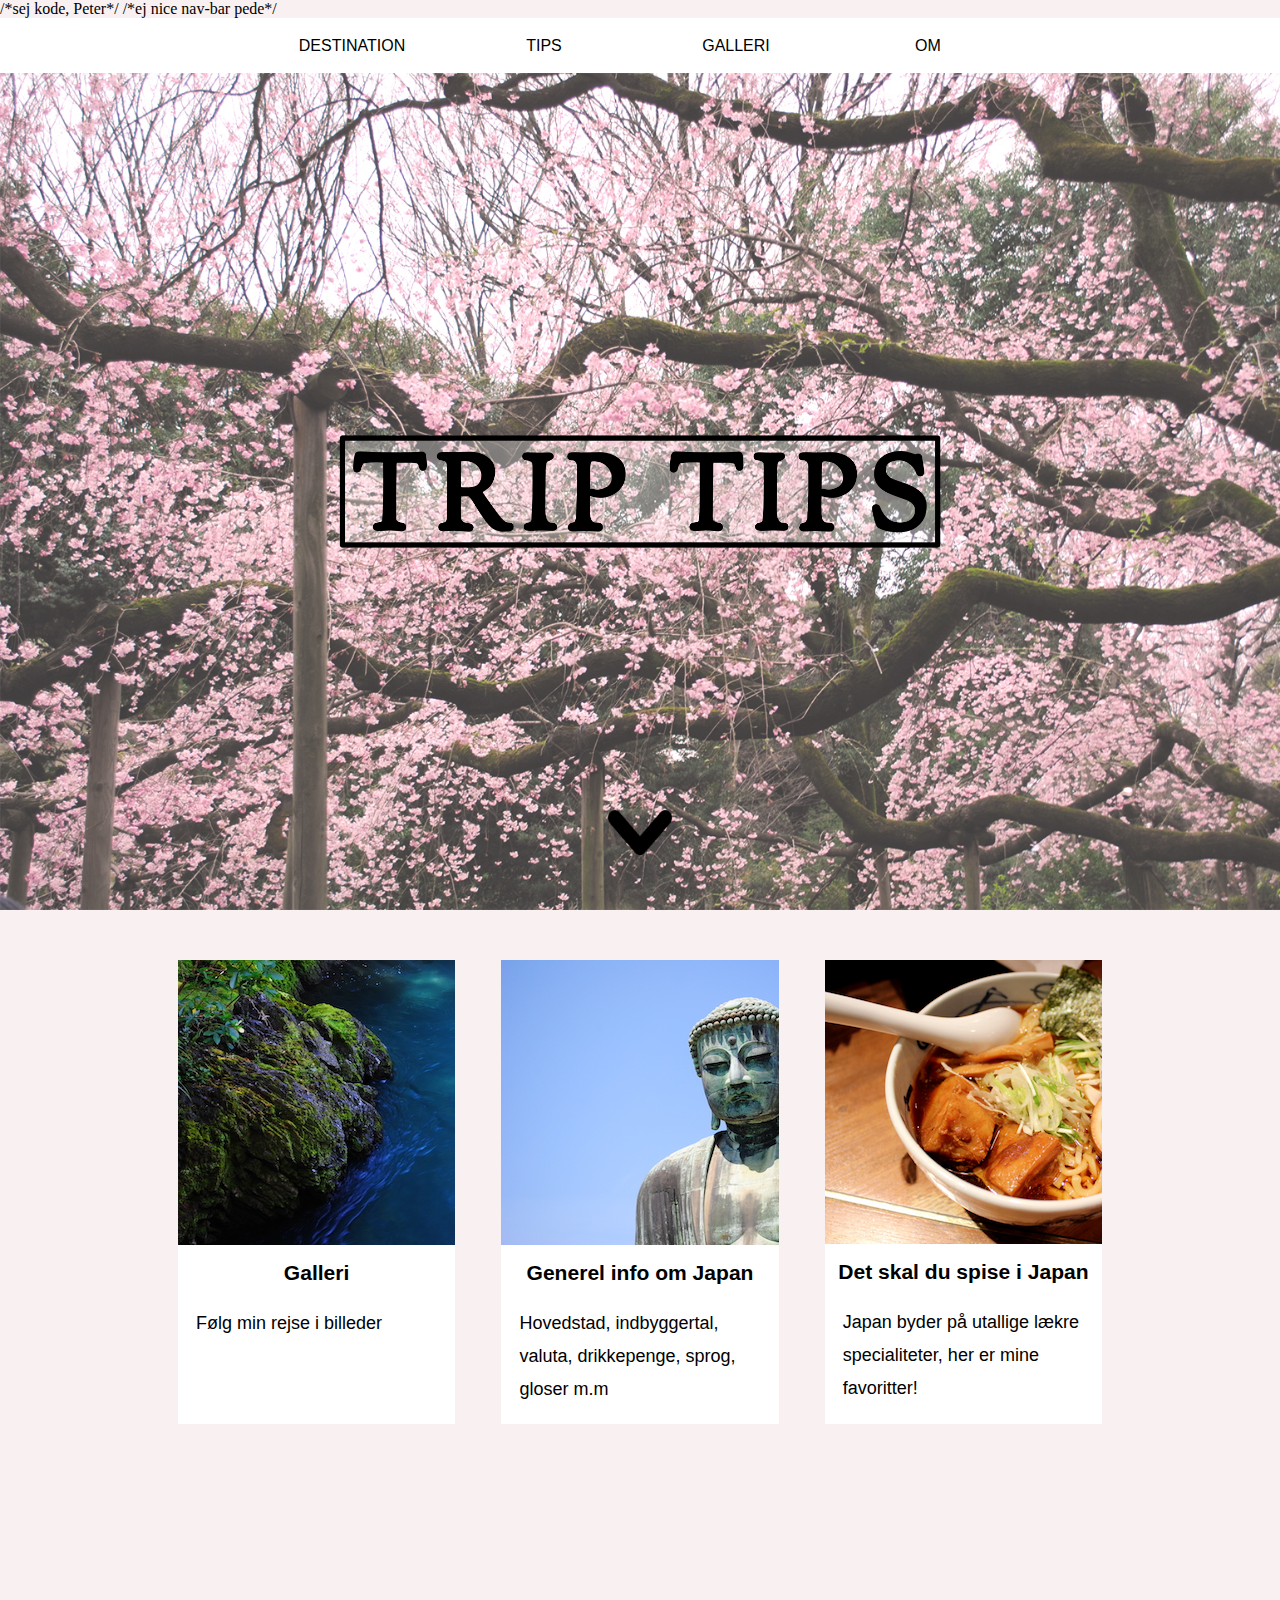
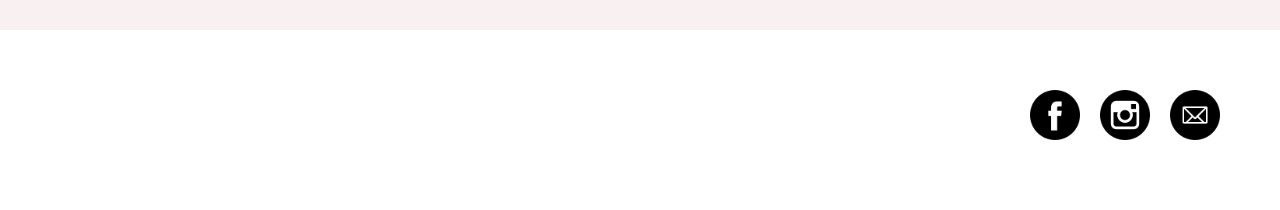
<file: index.html>
<!DOCTYPE html>
<html lang="da">


<head>
    <meta charset="UTF-8">
    <meta name="viewport" content="width=device-width, minimum-scale=1.0">

    <title>TRIP TIPS</title>
    
/*sej kode, Peter*/

    <meta name="description" content="Her kan du læse om tips og tricks til din rejse. Jeg fortæller om min egen personlige rejse i Australien, New Zealand, Japan og Filippinerne. Jeg fortæller om mad, serværdigheder og nyttigviden. ">

    <link rel="stylesheet" href="css/style.css">

</head>
/*ej nice nav-bar pede*/
<body>
    <nav>
        <ul>
            <li><a href="#">DESTINATION</a>
                <div class="dropdown">
                    <ul class="japan">
                        <li><strong>JAPAN</strong></li>
                        <li><a href="info.html">Generel info</a></li>
                        <li><a href="mad.html">Mad</a></li>
                        <li><a href="#">Overnatning</a></li>
                        <li><a href="#">Transport</a></li>

                    </ul>
                    <ul class="newzealand">
                        <li><strong>NEW ZEALAND</strong></li>
                        <li><a href="#">Generel info</a></li>
                        <li><a href="#">Mad</a></li>
                        <li><a href="#">Overnatning</a></li>
                        <li><a href="#">Transport</a></li>

                    </ul>
                    <ul class="australien">
                        <li><strong>AUSTRALIEN</strong></li>
                        <li><a href="#">Generel info</a></li>
                        <li><a href="#">Mad</a></li>
                        <li><a href="#">Overnatning</a></li>
                        <li><a href="#">Transport</a></li>

                    </ul>
                    <ul class="fili">
                        <li><strong>FILIPPINERNE</strong></li>
                        <li><a href="#">Generel info</a></li>
                        <li><a href="#">Mad</a></li>
                        <li><a href="#">Overnatning</a></li>
                        <li><a href="#">Transport</a></li>

                    </ul>

                </div>
            </li>
            <li><a href="#">TIPS</a>
                <div class="dropdown2">
                    <ul class="tips">
                        <li><a href="#">Pakkeguide</a></li>
                        <li><a href="#">Vacciner</a></li>
                        <li><a href="#">Budgetter</a></li>

                    </ul>
                </div>
            </li>

            <li><a href="galleri.html">GALLERI</a>
            <li><a href="#">OM</a></li>
        </ul>
    </nav>
    <header>
        <img class="logo" src="images/lgog.png" alt="triptipslogo">
        <img class="pil" src="images/pil.png" alt="pil">
    </header>

    <main>
        <section id="boxbilleder">
            <div class="container">
                <div class="box">
                    <a href="galleri.html">
                        <img src="images/ocean.jpeg" alt="vand">
                        <h3><strong>Galleri</strong></h3>
                        <p>Følg min rejse i billeder</p>
                    </a>
                </div>
                <div class="box">
                    <a href="info.html">
                        <img src="images/japan.jpg" alt="buddha">
                        <h3><strong>Generel info om Japan</strong></h3>
                        <p>Hovedstad, indbyggertal, valuta, drikkepenge, sprog, gloser m.m</p>
                    </a>
                </div>
                <div class="box"><a href="mad.html"><img src="images/ramen.png" alt="ramen">
                    <h3><strong>Det skal du spise i Japan</strong></h3>
                    <p>Japan byder på utallige lækre specialiteter, her er mine favoritter!</p></a>
                </div>
            </div>
        </section>
    </main>

<footer>
   <a href="https://www.facebook.com/Peterhelles1"><img src="images/facebook-logo-button.png" alt="facebooklogo"></a> 
   <a href="https://www.instagram.com/petesej/"><img src="images/instagram-logo.png" alt="instagram"></a> 
   <a href=""><img src="images/new-email-outline-symbol-in-black-circular-button.png" alt="instagramlogo"></a>
</footer>

</body>

</html>
</file>
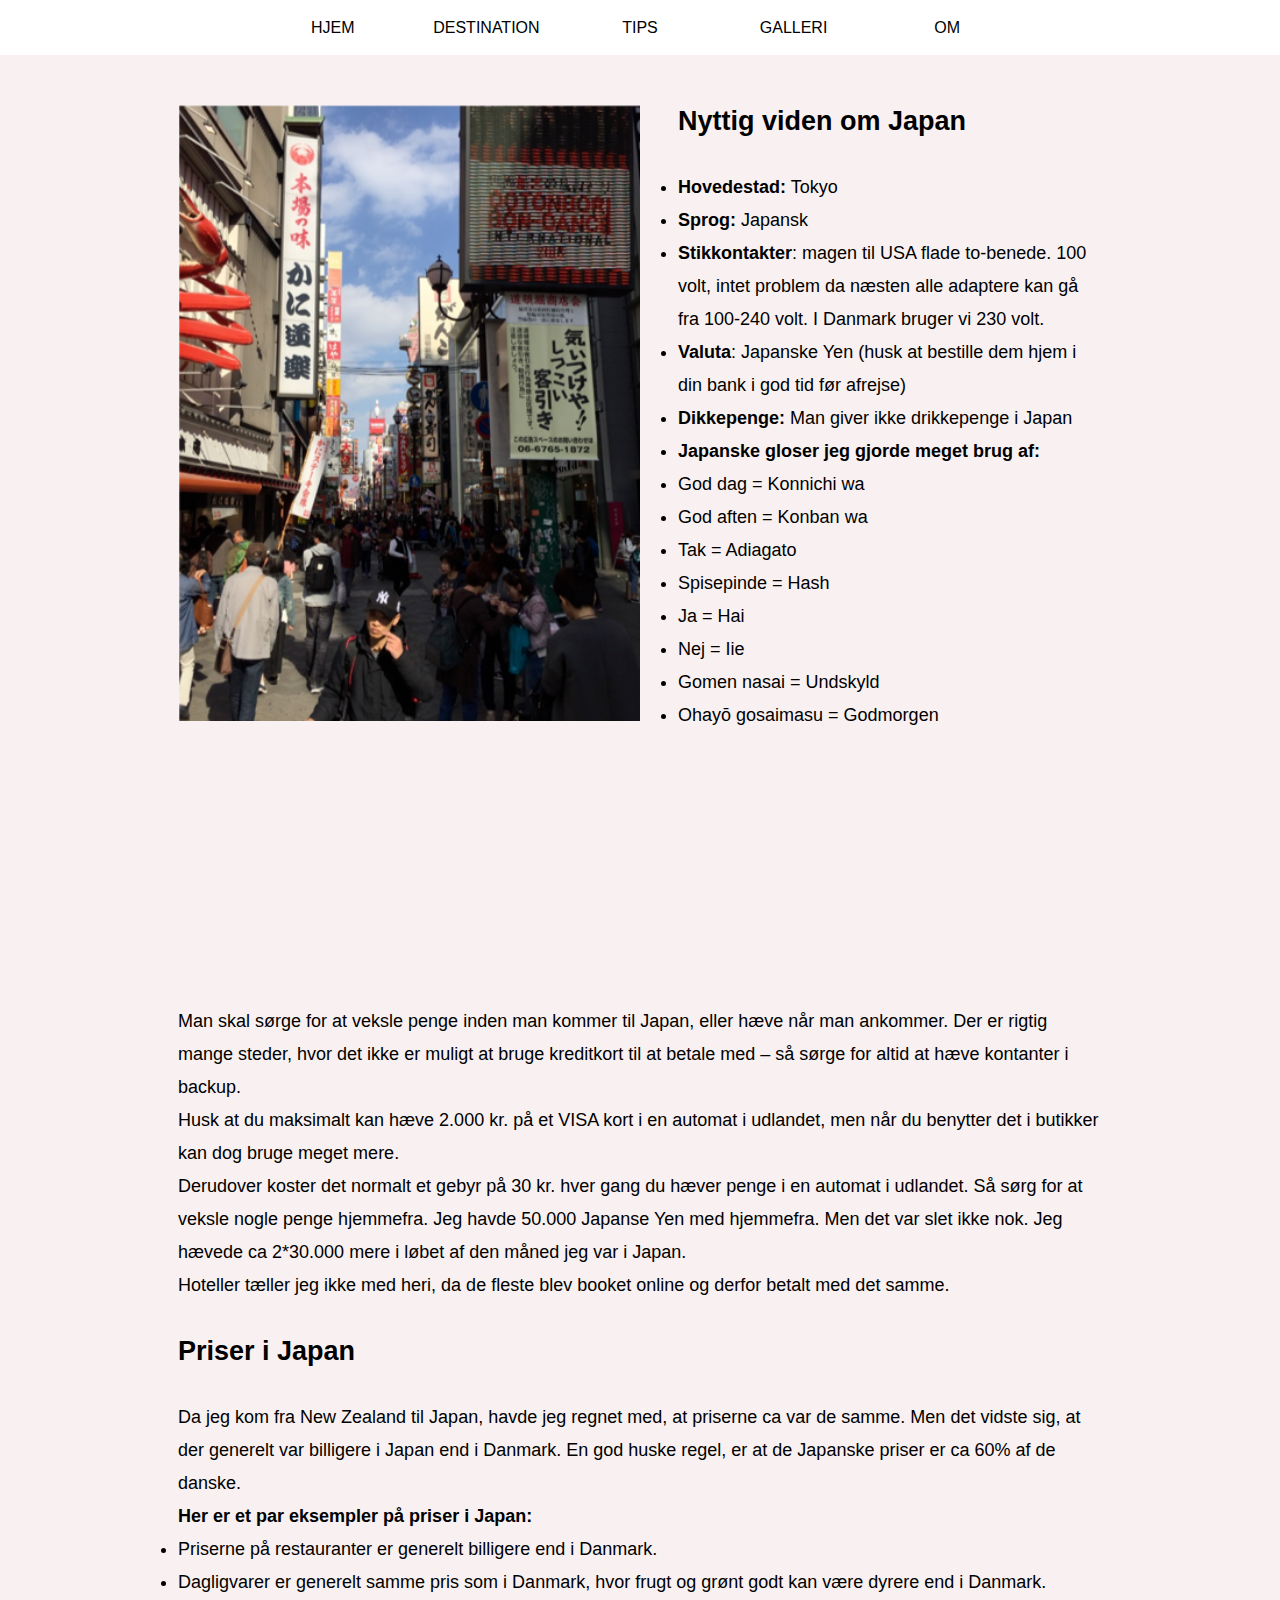
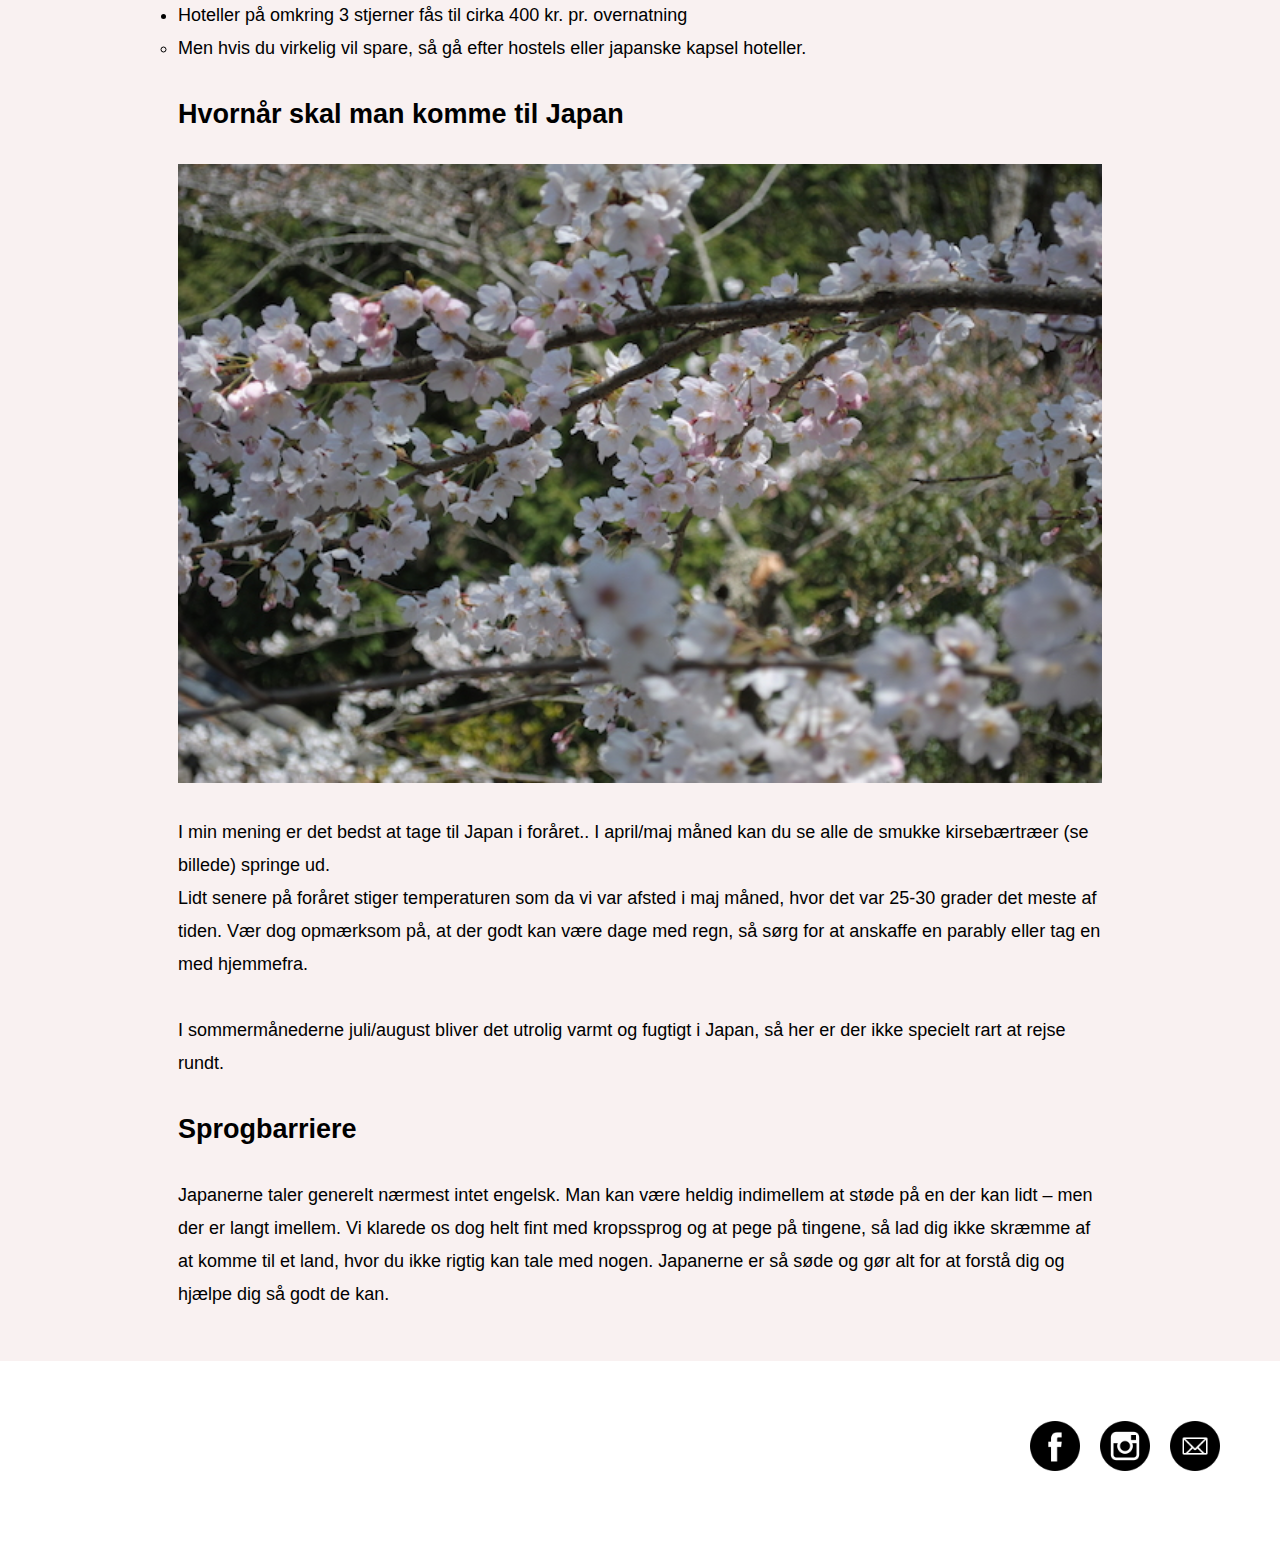
<file: info.html>
<!DOCTYPE html>
<html lang="da">

<head>
    <meta charset="UTF-8">
    <meta name="viewport" content="width=device-width, minimum-scale=1.0">
    <title>Generel info om Japan</title>

    <meta name="description" content="Here you add the description of your content">

    <link rel="stylesheet" href="css/style.css">
</head>

<body>
    <nav>
        <ul>
            <li><a href="index.html">HJEM</a></li>
            <li><a href="#">DESTINATION</a>
                <div class="dropdown">
                    <ul class="japan">
                        <li><strong>JAPAN</strong></li>
                        <li><a href="info.html">Generel info</a></li>
                        <li><a href="mad.html">Mad</a></li>
                        <li><a href="#">Overnatning</a></li>
                        <li><a href="#">Transport</a></li>

                    </ul>
                    <ul class="newzealand">
                        <li><strong>NEW ZEALAND</strong></li>
                        <li><a href="#">Generel info</a></li>
                        <li><a href="#">Mad</a></li>
                        <li><a href="#">Overnatning</a></li>
                        <li><a href="#">Transport</a></li>

                    </ul>
                    <ul class="australien">
                        <li><strong>AUSTRALIEN</strong></li>
                        <li><a href="#">Generel info</a></li>
                        <li><a href="#">Mad</a></li>
                        <li><a href="#">Overnatning</a></li>
                        <li><a href="#">Transport</a></li>

                    </ul>
                    <ul class="fili">
                        <li><strong>FILIPPINERNE</strong></li>
                        <li><a href="#">Generel info</a></li>
                        <li><a href="#">Mad</a></li>
                        <li><a href="#">Overnatning</a></li>
                        <li><a href="#">Transport</a></li>

                    </ul>

                </div>
            </li>
            <li><a href="#">TIPS</a>
                <div class="dropdown2">
                    <ul class="tips">
                        <li><a href="#">Pakkeguide</a></li>
                        <li><a href="#">Vacciner</a></li>
                        <li><a href="#">Budgetter</a></li>

                    </ul>
                </div>
            </li>

            <li><a href="galleri.html">GALLERI</a>
            <li><a href="#">OM</a></li>
        </ul>
    </nav>
    <main>
        <section class="container1">
            <div class="top-left">
                <article>
                    <h2>Nyttig viden om Japan</h2> <br>
                    <ul>
                        <li><strong>Hovedestad:</strong> Tokyo</li>
                        <li><strong>Sprog:</strong> Japansk</li>
                        <li><strong>Stikkontakter</strong>: magen til USA flade to-benede. 100 volt, intet problem da næsten alle adaptere kan gå fra 100-240 volt. I Danmark bruger vi 230 volt. </li>
                        <li><strong>Valuta</strong>: Japanske Yen (husk at bestille dem hjem i din bank i god tid før afrejse)</li>
                        <li><strong>Dikkepenge:</strong> Man giver ikke drikkepenge i Japan</li>
                        <li><strong>Japanske gloser jeg gjorde meget brug af:</strong></li>
                        <li>God dag = Konnichi wa</li>
                        <li>God aften = Konban wa</li>
                        <li>Tak = Adiagato</li>
                        <li>Spisepinde = Hash</li>
                        <li>Ja = Hai</li>
                        <li>Nej = Iie</li>
                        <li>Gomen nasai = Undskyld</li>
                        <li>Ohayō gosaimasu = Godmorgen</li>
                    </ul>
                </article>
            </div>
        </section>
        <section class="omjapan">
            <p>Man skal sørge for at veksle penge inden man kommer til Japan, eller hæve når man ankommer. Der er rigtig mange steder, hvor det ikke er muligt at bruge kreditkort til at betale med – så sørge for altid at hæve kontanter i backup. </p>
            <p>Husk at du maksimalt kan hæve 2.000 kr. på et VISA kort i en automat i udlandet, men når du benytter det i butikker kan dog bruge meget mere. </p>
            <p>Derudover koster det normalt et gebyr på 30 kr. hver gang du hæver penge i en automat i udlandet. Så sørg for at veksle nogle penge hjemmefra. Jeg havde 50.000 Japanse Yen med hjemmefra. Men det var slet ikke nok. Jeg hævede ca 2*30.000 mere i løbet af den måned jeg var i Japan. </p>
            <p>Hoteller tæller jeg ikke med heri, da de fleste blev booket online og derfor betalt med det samme. </p>
            <br>
            <h2>Priser i Japan</h2>
            <br>
            <p>Da jeg kom fra New Zealand til Japan, havde jeg regnet med, at priserne ca var de samme. Men det vidste sig, at der generelt var billigere i Japan end i Danmark.
                En god huske regel, er at de Japanske priser er ca 60% af de danske.
                <p><strong>Her er et par eksempler på priser i Japan:</strong></p>
                <ul>
                    <li>Priserne på restauranter er generelt billigere end i Danmark.</li>
                    <li>Dagligvarer er generelt samme pris som i Danmark, hvor frugt og grønt godt kan være dyrere end i Danmark.</li>
                    <li>Hoteller på omkring 3 stjerner fås til cirka 400 kr. pr. overnatning</li>
                    <ul>
                        <li>Men hvis du virkelig vil spare, så gå efter hostels eller japanske kapsel hoteller. </li>
                    </ul>
                </ul>

        </section>
        <section class="omjapan2">
           <br>
            <h2>Hvornår skal man komme til Japan</h2>
            <br>
        <img class="blomst" src="images/blomst.jpg" alt="cherrytree">
        <br>
        <p>I min mening er det bedst at tage til Japan i foråret.. I april/maj måned kan du se alle de smukke kirsebærtræer (se billede) springe ud.</p>
        <p>Lidt senere på foråret stiger temperaturen som da vi var afsted i maj måned, hvor det var 25-30 grader det meste af tiden. Vær dog opmærksom på, at der godt kan være dage med regn, så sørg for at anskaffe en parably eller tag en med hjemmefra.</p><br>
        <p>I sommermånederne juli/august bliver det utrolig varmt og fugtigt i Japan, så her er der ikke specielt rart at rejse rundt.</p><br>
        </section>
        <section>
            <h2>Sprogbarriere</h2><br>
            <p>Japanerne taler generelt nærmest intet engelsk. Man kan være heldig indimellem at støde på en der kan lidt – men der er langt imellem. Vi klarede os dog helt fint med kropssprog og at pege på tingene, så lad dig ikke skræmme af at komme til et land, hvor du ikke rigtig kan tale med nogen. Japanerne er så søde og gør alt for at forstå dig og hjælpe dig så godt de kan.</p>
        </section>
    </main>




    <footer>
        <a href="#"><img src="images/facebook-logo-button.png" alt="facebooklogo"></a>
        <a href="https://www.instagram.com/petesej/"><img src="images/instagram-logo.png" alt="instagram"></a>
        <a href="#"><img src="images/new-email-outline-symbol-in-black-circular-button.png" alt="instagramlogo"></a>
    </footer>




</html>
</file>
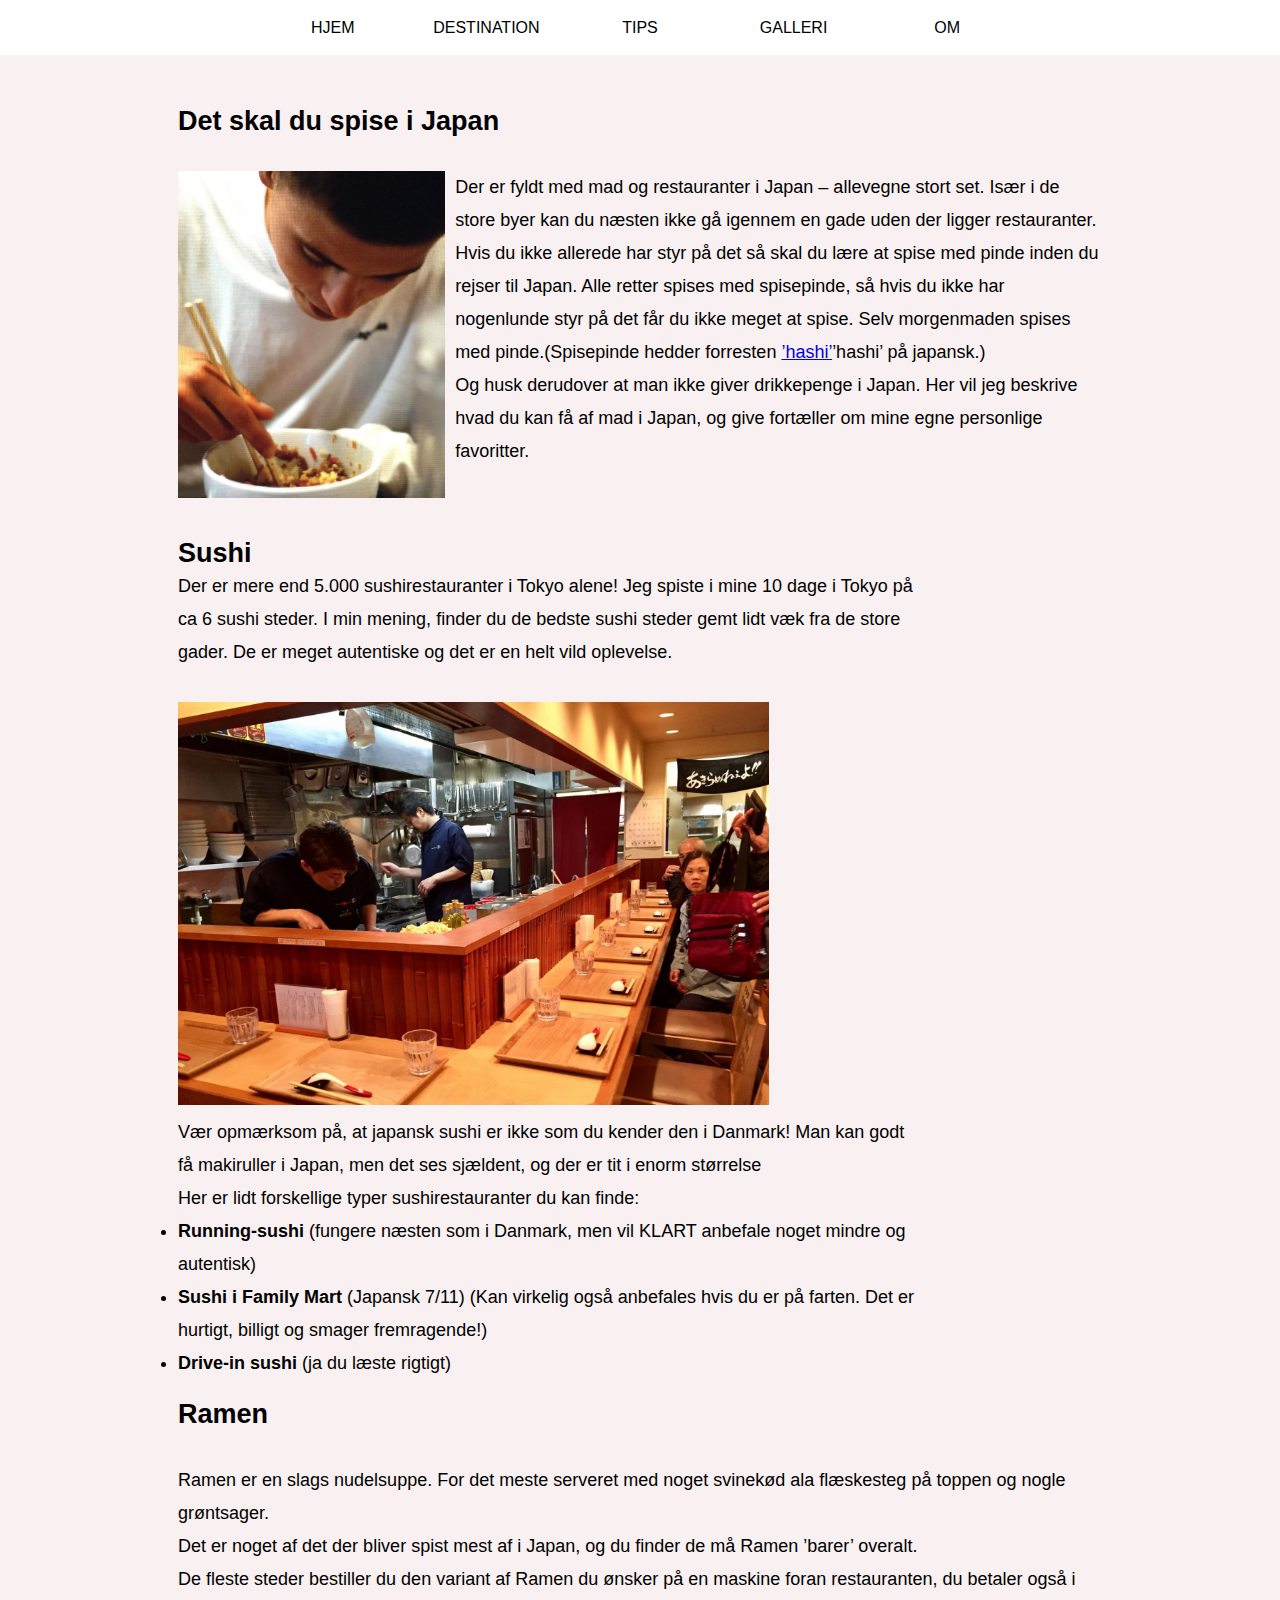
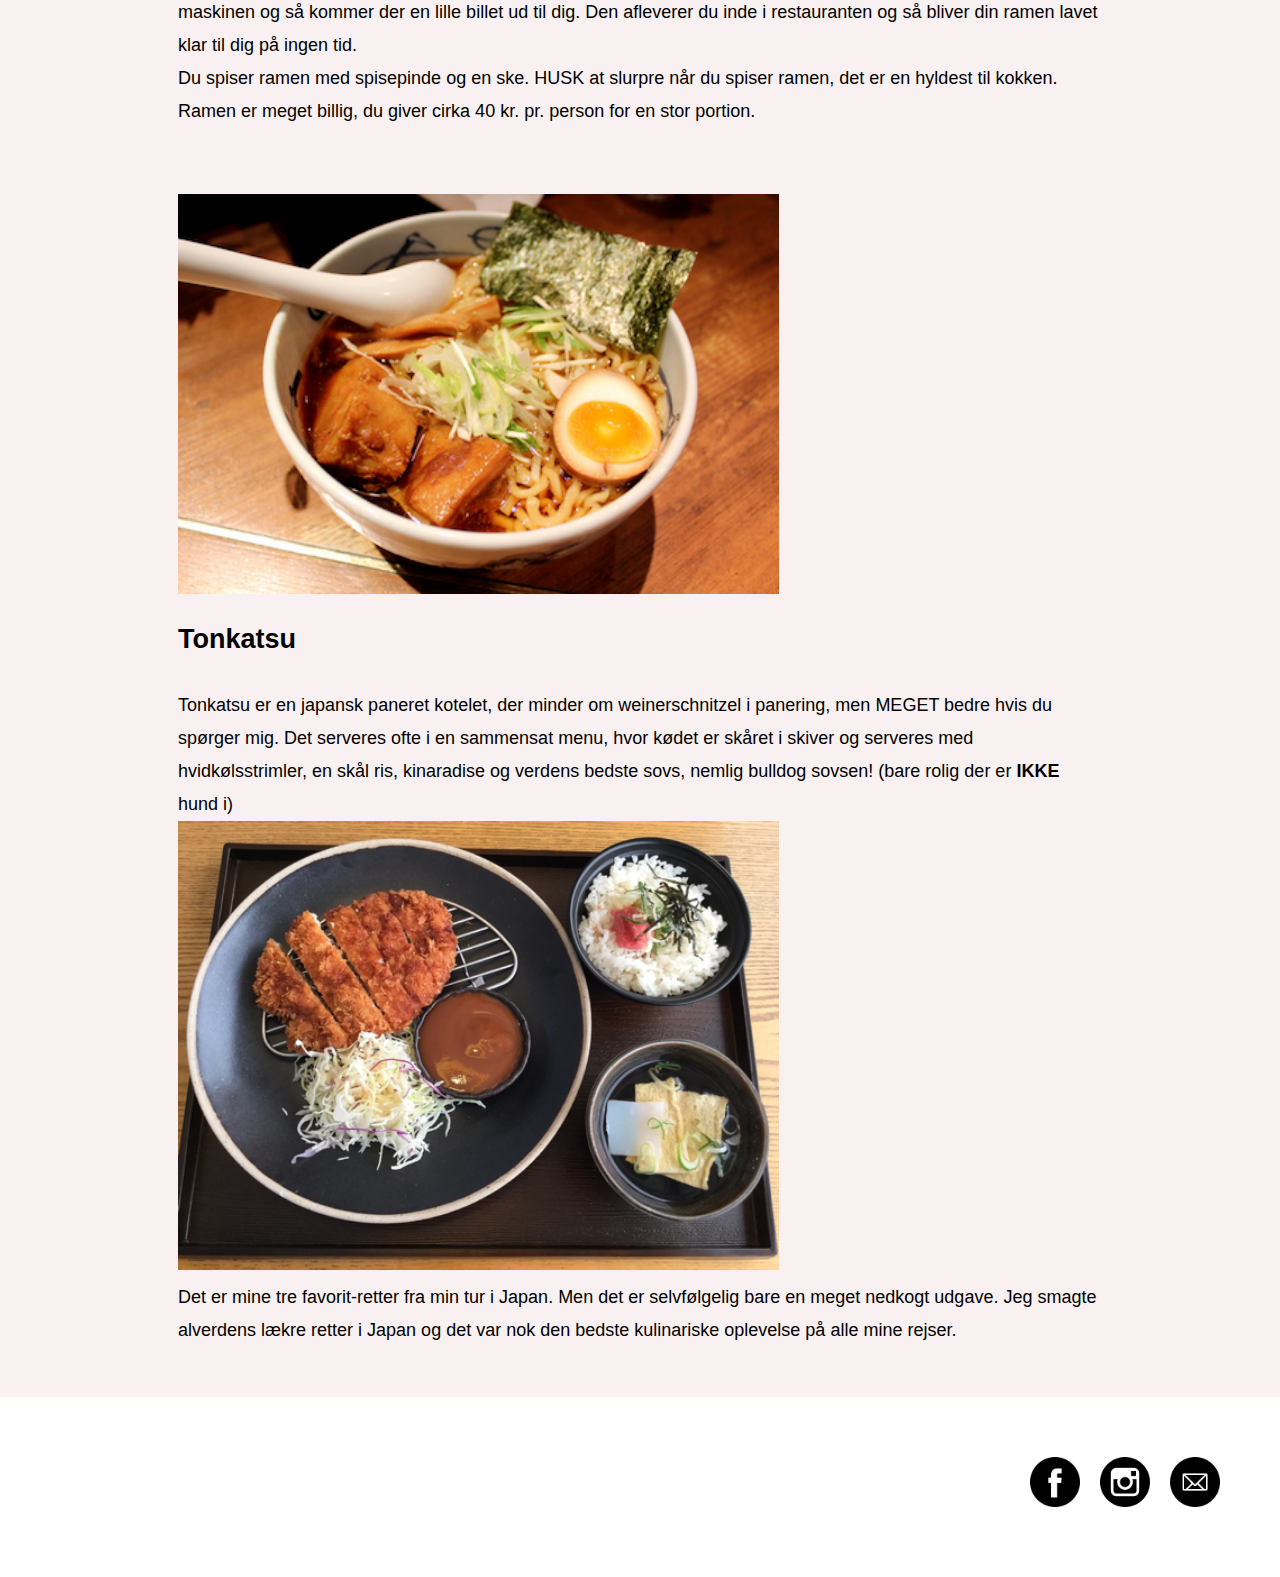
<file: mad.html>
<!DOCTYPE html>
<html lang="da">
<head>
    <meta charset="UTF-8">
    <meta name="viewport" content="width=device-width, minimum-scale=1.0">

    <title>Det skal du spise i Japan</title>
    <meta name="description" content="Here you add the description of your content">

    <link rel="stylesheet" href="css/style.css">
</head>

<body>
    <nav>
        <ul>
            <li><a href="index.html">HJEM</a></li>
            <li><a href="#">DESTINATION</a>
                <div class="dropdown">
                    <ul class="japan">
                        <li><strong>JAPAN</strong></li>
                        <li><a href="info.html">Generel info</a></li>
                        <li><a href="mad.html">Mad</a></li>
                        <li><a href="#">Overnatning</a></li>
                        <li><a href="#">Transport</a></li>

                    </ul>
                    <ul class="newzealand">
                        <li><strong>NEW ZEALAND</strong></li>
                        <li><a href="#">Generel info</a></li>
                        <li><a href="#">Mad</a></li>
                        <li><a href="#">Overnatning</a></li>
                        <li><a href="#">Transport</a></li>

                    </ul>
                    <ul class="australien">
                        <li><strong>AUSTRALIEN</strong></li>
                        <li><a href="#">Generel info</a></li>
                        <li><a href="#">Mad</a></li>
                        <li><a href="#">Overnatning</a></li>
                        <li><a href="#">Transport</a></li>

                    </ul>
                    <ul class="fili">
                        <li><strong>FILIPPINERNE</strong></li>
                        <li><a href="#">Generel info</a></li>
                        <li><a href="#">Mad</a></li>
                        <li><a href="#">Overnatning</a></li>
                        <li><a href="#">Transport</a></li>

                    </ul>

                </div>
            </li>
            <li><a href="#">TIPS</a>
                <div class="dropdown2">
                    <ul class="tips">
                        <li><a href="#">Pakkeguide</a></li>
                        <li><a href="#">Vacciner</a></li>
                        <li><a href="#">Budgetter</a></li>

                    </ul>
                </div>
            </li>

            <li><a href="galleri.html">GALLERI</a>
            <li><a href="#">OM</a></li>
        </ul>
    </nav>
    <main>
        <section class="intro">
            <h2>Det skal du spise i Japan</h2><br>
            <img class="mig" src="images/mad.png" alt="ramen">
            <p>Der er fyldt med mad og restauranter i Japan – allevegne stort set. Især i de store byer kan du næsten ikke gå igennem en gade uden der ligger restauranter. <br>Hvis du ikke allerede har styr på det så skal du lære at spise med pinde inden du rejser til Japan. Alle retter spises med spisepinde, så hvis du ikke har nogenlunde styr på det får du ikke meget at spise. Selv morgenmaden spises med pinde.(Spisepinde hedder forresten <a href="info.html">’hashi’</a>’hashi’ på japansk.) <br>Og husk derudover at man ikke giver drikkepenge i Japan. Her vil jeg beskrive hvad du kan få af mad i Japan, og give fortæller om mine egne personlige favoritter.</p>
            <br>
        </section><br><br>
        <section class="sushi">
            <h2>Sushi</h2>
            <p>Der er mere end 5.000 sushirestauranter i Tokyo alene! Jeg spiste i mine 10 dage i Tokyo på ca 6 sushi steder. I min mening, finder du de bedste sushi steder gemt lidt væk fra de store gader. De er meget autentiske og det er en helt vild oplevelse.
            </p>
            <br>
            <img class="sushi" src="images/sushi.png" alt="sushi">
            <p>Vær opmærksom på, at japansk sushi er ikke som du kender den i Danmark!
                Man kan godt få makiruller i Japan, men det ses sjældent, og der er tit i enorm størrelse
            </p>
            <p>Her er lidt forskellige typer sushirestauranter du kan finde: </p>
            <ul>
                <li><strong>Running-sushi</strong> (fungere næsten som i Danmark, men vil KLART anbefale noget mindre og autentisk)</li>
                <li><strong>Sushi i Family Mart</strong> (Japansk 7/11) (Kan virkelig også anbefales hvis du er på farten. Det er hurtigt, billigt og smager fremragende!) </li>
                <li><strong>Drive-in sushi</strong> (ja du læste rigtigt)</li>
            </ul>
        </section><br>
        <section class="ramen">
            <h2>Ramen</h2><br>
            <p>Ramen er en slags nudelsuppe. For det meste serveret med noget svinekød ala flæskesteg på toppen og nogle grøntsager.
                <p>Det er noget af det der bliver spist mest af i Japan, og du finder de må Ramen ’barer’ overalt.</p>
                <p>De fleste steder bestiller du den variant af Ramen du ønsker på en maskine foran restauranten, du betaler også i maskinen og så kommer der en lille billet ud til dig. Den afleverer du inde i restauranten og så bliver din ramen lavet klar til dig på ingen tid.</p>
                <p>Du spiser ramen med spisepinde og en ske. HUSK at slurpre når du spiser ramen, det er en hyldest til kokken. Ramen er meget billig, du giver cirka 40 kr. pr. person for en stor portion.</p><br><br>
                <img class="ramenimg" src="images/ramen.png" alt="ramen">
        </section><br>
        <section class="tonkatsu">
            <h2>Tonkatsu</h2><br>
            <p>Tonkatsu er en japansk paneret kotelet, der minder om weinerschnitzel i panering, men MEGET bedre hvis du spørger mig.
                Det serveres ofte i en sammensat menu, hvor kødet er skåret i skiver og serveres med hvidkølsstrimler, en skål ris, kinaradise og verdens bedste sovs, nemlig bulldog sovsen! (bare rolig der er <strong>IKKE</strong> hund i) <br></p>
                <img class="tonkatsuimg" src="images/tonkatsu.png" alt="tonkatsu">
                <p>Det er mine tre favorit-retter fra min tur i Japan. Men det er selvfølgelig bare en meget nedkogt udgave. Jeg smagte alverdens lækre retter i Japan og det var nok den bedste kulinariske oplevelse på alle mine rejser.  </p>
            
        </section>

    </main>

    <footer>
        <a href="https://www.facebook.com/Peterhelles1"><img src="images/facebook-logo-button.png" alt="facebooklogo"></a>
        <a href="https://www.instagram.com/petesej/"><img src="images/instagram-logo.png" alt="instagram"></a>
        <a href="#"><img src="images/new-email-outline-symbol-in-black-circular-button.png" alt="instagramlogo"></a>
    </footer>

</body>
</html>
</file>
<file: css/style.css>
/*CSS document*/


* {
    padding: 0;
    margin: 0;
    box-sizing: border-box;
}

body {
    background-color: #F9F1F1;
}

nav {
    width: 100%;
    height: 55px;
    background-color: white;
    position: sticky;
    top: 0;
    z-index: 1;
}

nav > ul {
    position: relative;
    width: 60%;
    margin: 0 auto;
    list-style-type: none;
    line-height: 55px;
    display: flex;
    justify-content: space-around;
}



nav > ul > li > a {
    text-align: center;
    display: inline-block;
    width: 150px;
    background-color: white;
    color: black;
    text-decoration: none;
    text-transform: uppercase;
    font-family: arial, sans-serif;
}

/* DROPDOWN */

.dropdown {
    position: absolute;
    width: 93%;
    margin: 0 auto;
    height: 0;
    list-style-type: none;
    background-color: #F9F1F1;
    overflow: hidden;
    font-family: arial, sans-serif;
    display: flex;
}

h1 {
    font-family: arial, sans-serif;
}

.dropdown a {
    display: inline-block;
    text-decoration: none;
    text-align: center;
    color: black;
    height: 58px;
    list-style-type: none;
    width: 100%;
}



ul > li:hover .dropdown {
    height: 43vh;
    text-align: center;
    transition: .5s;
    width: 93%;
}

.dropdown a:hover {
    background-color: #E8E4E4;
    transition: .5s;
    color: black;
}

nav > ul > li > a:hover {
    background-color: #F9F1F1;
    transition: 0.6s;
    color: black;
    cursor: pointer;
}

.japan {
    text-align: center;
    float: left;
    width: 25%;
    list-style-type: none;
}

.newzealand {
    text-align: center;
    float: left;
    width: 25%;
    list-style-type: none;
}

.australien {
    text-align: center;
    float: right;
    width: 25%;
    list-style-type: none;
}

.fili {
    text-align: center;
    float: right;
    width: 25%;
    list-style-type: none;
}

.dropdown2 {
    position: absolute;
    width: 150px;
    margin: 0 auto;
    height: 0;
    list-style-type: none;
    overflow: hidden;
    font-family: arial, sans-serif;

}

.dropdown2 a {
    display: block;
    width: 100%;
    text-decoration: none;
    text-align: center;
    background-color: #F9F1F1;
    color: black;
    height: 50px;
}

ul > li:hover .dropdown2 {
    height: 200px;
    text-align: center;
    transition: .5s;
}

.dropdown2 a:hover {
    background-color: #E8E4E4;
    transition: .6s;
    color: black;

}

header {
    background-image: url(../images/bigfoto.jpg);
    height: 93vh;
    width: 100%;
    background-size: cover;
    display: flex;
    justify-content: center;
    align-items: center;
}

/*artikler*/
section {
    font-family: arial, sans-serif;
    font-size: 18px;
    line-height: 33px;
}

.container1 {
    width: 100%;
    height: 100vh;
    background: url("../images/Billede1.png") no-repeat;
    background-size: 50%;
    color: black;
    z-index: 1;
    padding-left: 30px;
}



.top-left > article {
    padding: 0px 0 0 470px;
    width: 100%;
}

.blomst {
    width: 100%;
    background-size: cover;
    display: flex;
    justify-content: center;
    align-items: center;
}

/*forside*/
.logo {
    width: 50%;
    margin: 0 auto;
}

.mig {
    width: 30%;
    float: left;
    padding: 0px 10px 0 0px;
}

.pil {
    width: 5%;
    position: absolute;
    top: 90vh;
    z-index: 0;
}

.sushi {
    width: 80%;

}

.ramenimg {
    width: 65%
}

.tonkatsuimg {
    width: 65%;

}

main {
    width: 80%;
    min-height: 80vh;
    margin: 0 auto;
    padding: 50px;
    background-color: #F9F1F1;
}

/*billeder på forsiden*/
#boxbilleder {
    top: 0;
}

.container {
    display: flex;
    justify-content: space-between;
}

#boxbilleder .box {
    float: left;
    width: 30%;
    text-align: center;
    margin-bottom: 100px;
    overflow: hidden;

}

.box {
    background-color: white;
}

.box p {
    margin: 1em;
    text-align: left;
}

.box a {
    text-decoration: none;
    color: black;
}


footer {
    display: flex;
    width: 100%;
    height: 20vh;
    justify-content: flex-end;
    padding: 50px;
    background-color: white;

}

footer > a > img {
    width: 50px;
    display: block;
    padding: 25 5 5 5;
    margin: 10px;
}

.om {
    width: 10%;
    display: flex;
    justify-content: flex-start;
    margin: 40px;
    text-decoration: none;
}

.header {
    text-align: center;
    padding: 32px;
}

.row {
    display: flex;
    flex-wrap: wrap;
    padding: 0 4px;
}

.column {
    flex: 25%;
    max-width: 25%;
    padding: 0 4px;
}

.column img {
    margin-top: 8px;
    vertical-align: middle;
}


@media (max-width: 800px) {
    .column {
        flex: 50%;
        max-width: 50%;
    }
}

@media (max-width: 600px) {
    .column {
        flex: 100%;
        max-width: 100%;
    }
}

@media (max-width: 800px) {
    .logo {
        flex: 50%;
        max-width: 50%;
    }
}

@media (max-width: 600px) {
    .logo {
        flex: 100%;
        max-width: 100%;
    }
}
</file>
